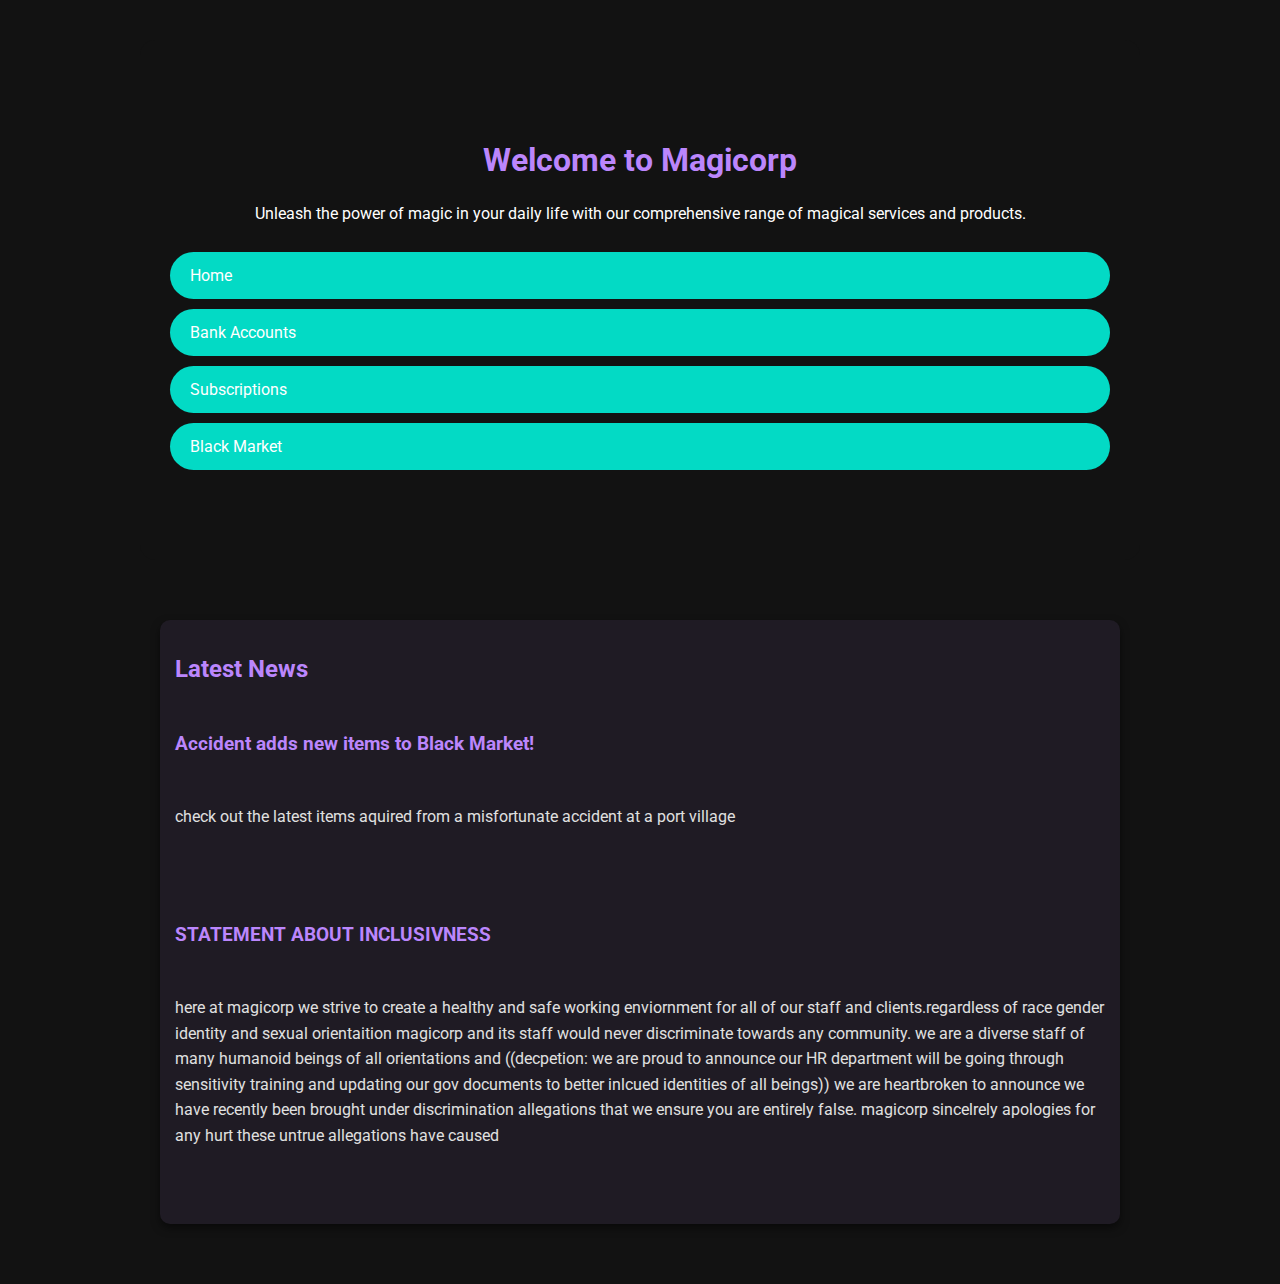
<file: index.html>
<!DOCTYPE html>
<html lang="en">
<head>
    <meta charset="UTF-8">
    <meta name="viewport" content="width=device-width, initial-scale=1.0">
    <title>Magicorp - Unleash the Power</title>
    <link rel="stylesheet" href="mainstyle.css">
    <link rel="stylesheet" href="/navbarstyle.css">
    <link href="https://fonts.googleapis.com/css2?family=Poppins:wght@400;600&display=swap" rel="stylesheet">
    <link href="https://fonts.googleapis.com/css2?family=Roboto:wght@400;500;700&display=swap" rel="stylesheet">

</head>
<body>

    <div class="container">
        <h1>Welcome to Magicorp</h1>
        <p>Unleash the power of magic in your daily life with our comprehensive range of magical services and products.</p>
        <div class="navbar">
            <a href="/index.html" class="navigation-button">Home</a>
            <a href="/bankaccounts.html" class="navigation-button">Bank Accounts</a>
            <a href="/subscription.html" class="navigation-button">Subscriptions</a>
            <a href="/items.html" class="navigation-button">Black Market</a>
        </div>
    </div>

    <div class="news-container">

        
        <div class="news-item">
            <div>
                <h2>Latest News</h2>
            </div>
            <h3>Accident adds new items to Black Market!</h3>
            <p>check out the latest items aquired from a misfortunate accident at a port village</p>
            <p class="news-date"></p>
            <h3>STATEMENT ABOUT INCLUSIVNESS</h3>
            <p>here at magicorp we strive to create a healthy and safe working enviornment for all of our staff and clients.regardless of race gender identity and sexual orientaition magicorp and its staff would never discriminate towards any community. we are a diverse staff of many humanoid beings of all orientations and ((decpetion: we are proud to announce our HR department will be going through sensitivity training and updating our gov documents to better inlcued identities of all beings)) we are heartbroken to announce we have recently been brought under discrimination allegations that we ensure you are entirely false. magicorp sincelrely apologies for any hurt these untrue allegations have caused</p>
            <p class="news-date"></p>
        </div>
    </div>

</body>
</html>
</file>
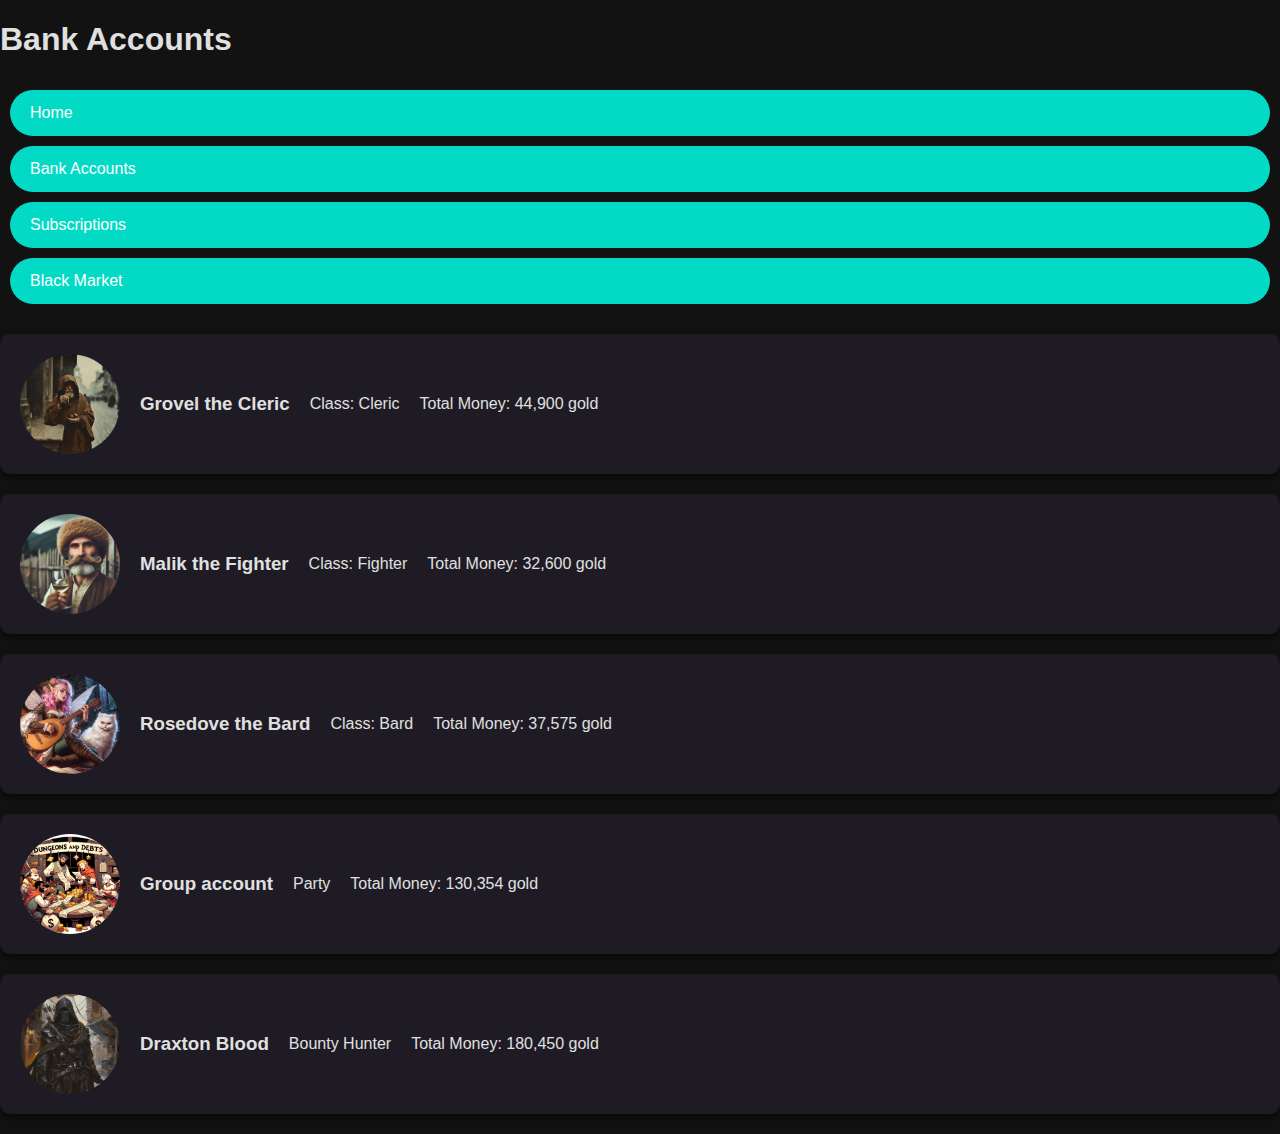
<file: bankaccounts.html>
<!DOCTYPE html>
<html lang="en">
<head>
    <meta charset="UTF-8">
    <meta name="viewport" content="width=device-width, initial-scale=1.0">
    <title>Bank accounts</title>
    <link rel="stylesheet" href="/accountstyle.css">
    <link rel="stylesheet" href="/navbarstyle.css">

    
</head>
<body>

    <h1>Bank Accounts</h1>

    <div class="navbar">
        <a href="/index.html" class="navigation-button">Home</a>
        <a href="/bankaccounts.html" class="navigation-button">Bank Accounts</a>
        <a href="/subscription.html" class="navigation-button">Subscriptions</a>
        <a href="/items.html" class="navigation-button">Black Market</a>
    </div>

    <div class="character">
        <img src="/images/cleric.webp" alt="Grovel the Cleric">
        <h3>Grovel the Cleric</h3>
        <p>Class: Cleric</p>
        <p>Total Money: 44,900 gold</p>
    </div>

    <div class="character">
        <img src="/images/malik.webp" alt="Malik the Fighter">
        <h3>Malik the Fighter</h3>
        <p>Class: Fighter</p>
        <p>Total Money: 32,600 gold</p>
    </div>

    <div class="character">
        <img src="/images/rosedove.webp" alt="Rosedove the Bard">
        <h3>Rosedove the Bard</h3>
        <p>Class: Bard</p>
        <p>Total Money: 37,575 gold</p>
    </div>

    <div class="character">
        <img src="/images/party.webp" alt="Rosedove the Bard">
        <h3>Group account</h3>
        <p>Party</p>
        <p>Total Money: 130,354 gold</p>
    </div>

    <div class="character">
        <img src="/images/bountyhunter.png" alt="Rosedove the Bard">
        <h3>Draxton Blood</h3>
        <p>Bounty Hunter</p>
        <p>Total Money: 180,450 gold</p>
    </div>
</body>
</html>
</file>
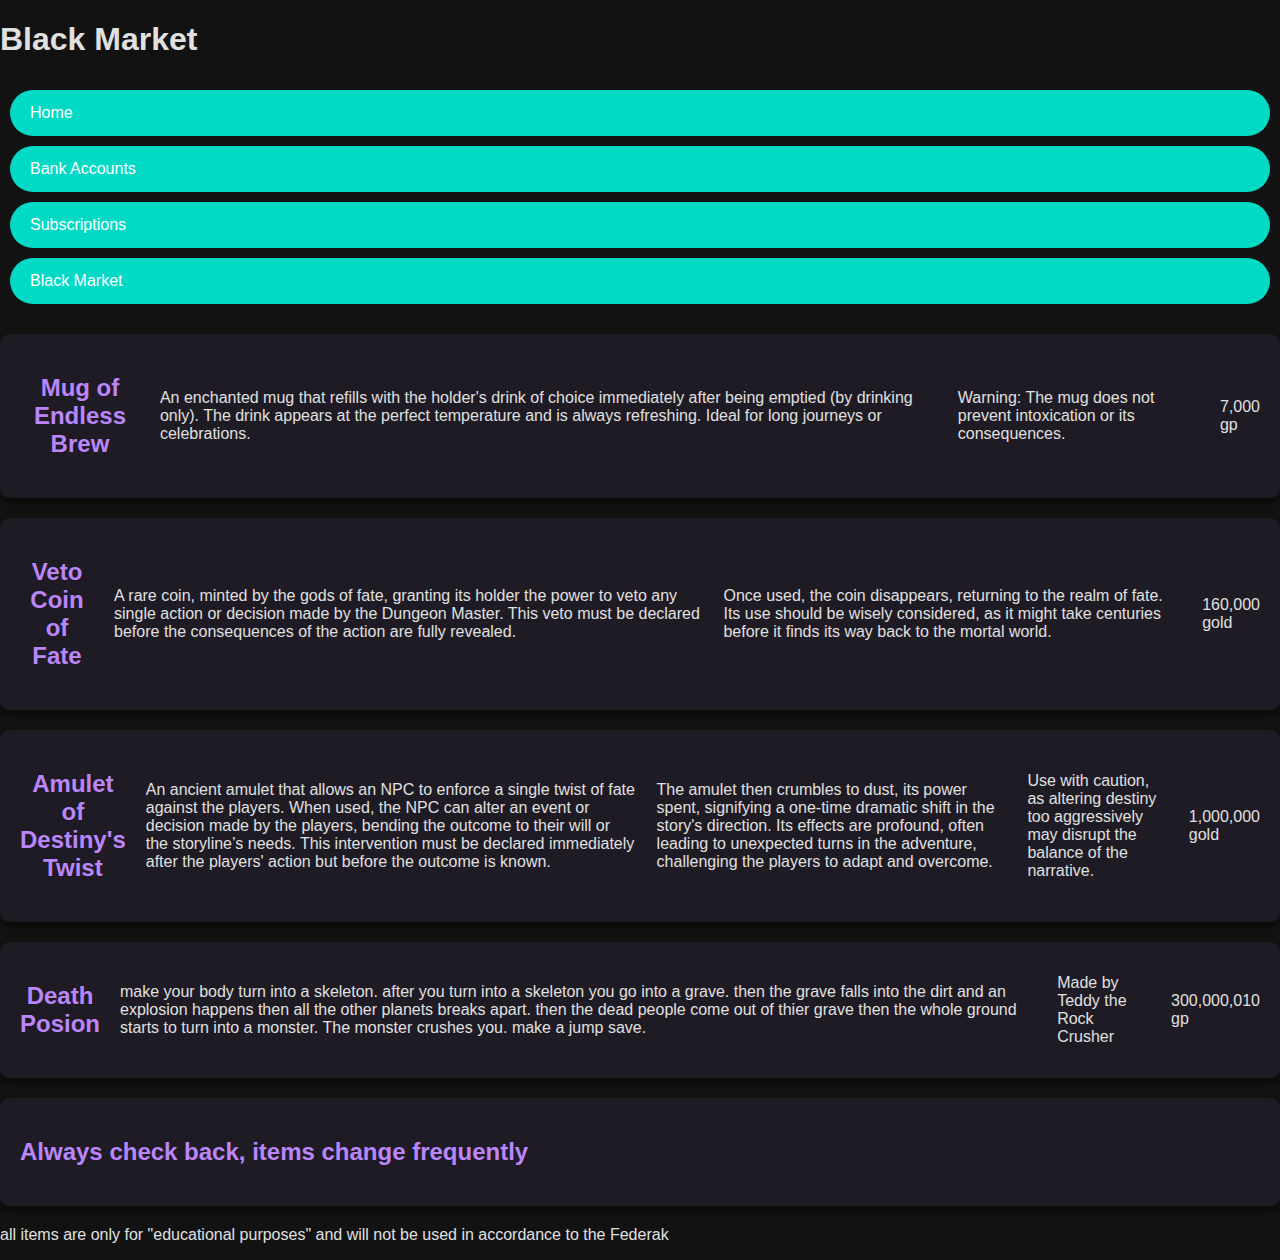
<file: items.html>
<!DOCTYPE html>
<html lang="en">
<head>
    <meta charset="UTF-8">
    <title>Magical Subscription Services</title>
    <meta name="viewport" content="width=device-width, initial-scale=1.0">
    <link rel="stylesheet" href="/itemstyle.css">
    <link rel="stylesheet" href="/navbarstyle.css">
</head>
<body>


    <h1>Black Market</h1>

    <div class="navbar">
        <a href="/index.html" class="navigation-button">Home</a>
        <a href="/bankaccounts.html" class="navigation-button">Bank Accounts</a>
        <a href="/subscription.html" class="navigation-button">Subscriptions</a>
        <a href="/items.html" class="navigation-button">Black Market</a>
    </div>

    <!-- <div class="item">
        <h2>Chrono Cloak</h2>
        <p>A mystical cloak that allows the wearer to briefly step out of time, enabling evasion or preparation for an upcoming action.</p>
        <p class="price">250 gp</p>
    </div>
    
    <div class="item">
        <h2>Echo Earrings</h2>
        <p>Pair of enchanted earrings that allow two-way communication over vast distances, acting as a personal messaging system.</p>
        <p class="price">150 gp per pair</p>
    </div>
    
    <div class="item">
        <h2>Goblin Gadgeteer's Toolkit</h2>
        <p>An all-in-one toolkit for crafting, disarming, or repairing traps and mechanical devices, curated by the finest goblin minds.</p>
        <p class="price">75 gp</p>
    </div>
    
    <div class="item">
        <h2>Mystic's Map</h2>
        <p>A magical map that updates its topography in real-time, revealing hidden paths, treasures, and dangers unseen by the naked eye.</p>
        <p class="price">300 gp</p>
    </div>
    
    <div class="item">
        <h2>Phantom Quiver</h2>
        <p>An ethereal quiver that generates an unlimited supply of arrows, ensuring archers never run out during battle.</p>
        <p class="price">200 gp</p>
    </div>
    
    <div class="item">
        <h2>Alchemist's Alembic</h2>
        <p>An enchanted alembic that speeds up potion brewing, yielding results in half the usual time.</p>
        <p class="price">100 gp</p>
    </div>
    
    <div class="item">
        <h2>Beastmaster's Bangle</h2>
        <p>A magical bracelet that strengthens the bond between a beastmaster and their companion, enhancing their cooperation and abilities.</p>
        <p class="price">120 gp</p>
    </div>
    
    <div class="item">
        <h2>Wizard's Wallet</h2>
        <p>An enchanted wallet that can change any currency to match the local economy, reducing the hassle of currency exchange.</p>
        <p class="price">50 gp</p>
    </div>
    
    <div class="item">
        <h2>Elemental Essence Extractor</h2>
        <p>A device capable of extracting and condensing elemental energies, useful for crafting powerful magical items or spells.</p>
        <p class="price">400 gp</p>
    </div>
    
    <div class="item">
        <h2>Dreamcatcher Diadem</h2>
        <p>A powerful headpiece that protects the wearer from psychic attacks and nightmares, ensuring a peaceful rest.</p>
        <p class="price">180 gp</p>
    </div> -->

    <!-- <div class="item">
        <h2>Grey Goblet</h2>
        <p>A dull, color-draining goblet that turns any liquid poured into it an unappetizing shade of grey, without altering the taste.</p>
        <p class="price">32,500 gp</p>
    </div> -->

    <!-- <div class="item">
        <h2>Token of Returning</h2>
        <p>A small, unassuming token that, when activated, returns to the location where it was last set by its owner, carrying a single, small object with it. Useful for sending messages or objects back to a predetermined point.</p>
        <p>(Can carry up to 1 lb)</p>
        <p class="price">26,000 gp</p>
    </div> -->

    <!-- <div class="item">
        <h2>Magical License</h2>
        <p>A license from a faraway land that definitely seems valid.</p>
        <p>(only 3 left)</p>
        <p class="price">25,000 gp</p>
    </div> -->

    <!-- <div class="item">
        <h2>Dice of Miniture Fate</h2>
        <p>Comes with instructions</p>
        <p class="price">23,000 gp</p>
    </div> -->



    <!-- <div class="item">
        <h2>Phoenix Feather Quill</h2>
        <p>A quill made from a phoenix feather. Any letter written with it cannot be destroyed by fire and always reaches its intended recipient, regardless of barriers.</p>
        <p></p>
        <p class="price">18,500 gp</p>
    </div> -->

    <!-- <div class="item">
        <h2>Compass of Desire</h2>
        <p>A beautifully crafted compass that doesn’t point north, but rather towards the object or person the holder desires most at that moment. Its accuracy diminishes with the specificity and complexity of the desire.</p>
        <p>to use write you desire on a small peice of paper and hold it agianst the compass</p>
        <p class="price">22,000 gp</p>
    </div> -->
    <div class="item">
        <h2>Mug of Endless Brew</h2>
        <p>An enchanted mug that refills with the holder's drink of choice immediately after being emptied (by drinking only). The drink appears at the perfect temperature and is always refreshing. Ideal for long journeys or celebrations.</p>
        <p>Warning: The mug does not prevent intoxication or its consequences.</p>
        <p class="price">7,000 gp</p>
    </div>

    <div class="item">
        <h2>Veto Coin of Fate</h2>
        <p>A rare coin, minted by the gods of fate, granting its holder the power to veto any single action or decision made by the Dungeon Master. This veto must be declared before the consequences of the action are fully revealed.</p>
        <p>Once used, the coin disappears, returning to the realm of fate. Its use should be wisely considered, as it might take centuries before it finds its way back to the mortal world.</p>
        <p class="price">160,000 gold</p>
    </div>

    <div class="item">
        <h2>Amulet of Destiny's Twist</h2>
        <p>An ancient amulet that allows an NPC to enforce a single twist of fate against the players. When used, the NPC can alter an event or decision made by the players, bending the outcome to their will or the storyline’s needs. This intervention must be declared immediately after the players' action but before the outcome is known.</p>
        <p>The amulet then crumbles to dust, its power spent, signifying a one-time dramatic shift in the story's direction. Its effects are profound, often leading to unexpected turns in the adventure, challenging the players to adapt and overcome.</p>
        <p>Use with caution, as altering destiny too aggressively may disrupt the balance of the narrative.</p>
        <p class="price">1,000,000 gold</p>
    </div>

    <div class="item">
        <h2>Death Posion</h2>
        <p>make your body turn into a skeleton. 
            after you turn into a skeleton you go into a grave. 
            then the grave falls into the dirt and an explosion happens then all the other planets breaks apart. 
            then the dead people come out of thier grave then the whole ground starts to turn into a monster. 
            The monster crushes you. make a jump save.</p>
        <p>Made by Teddy the Rock Crusher</p>
        <p class="price"> 300,000,010 gp</p>
    </div>


    

    <div class="item">
        <h2>Always check back, items change frequently</h2>
    </div>
    <p>all items are only for "educational purposes" and will not be used in accordance to the Federak </p>
</body>
</html>
</file>
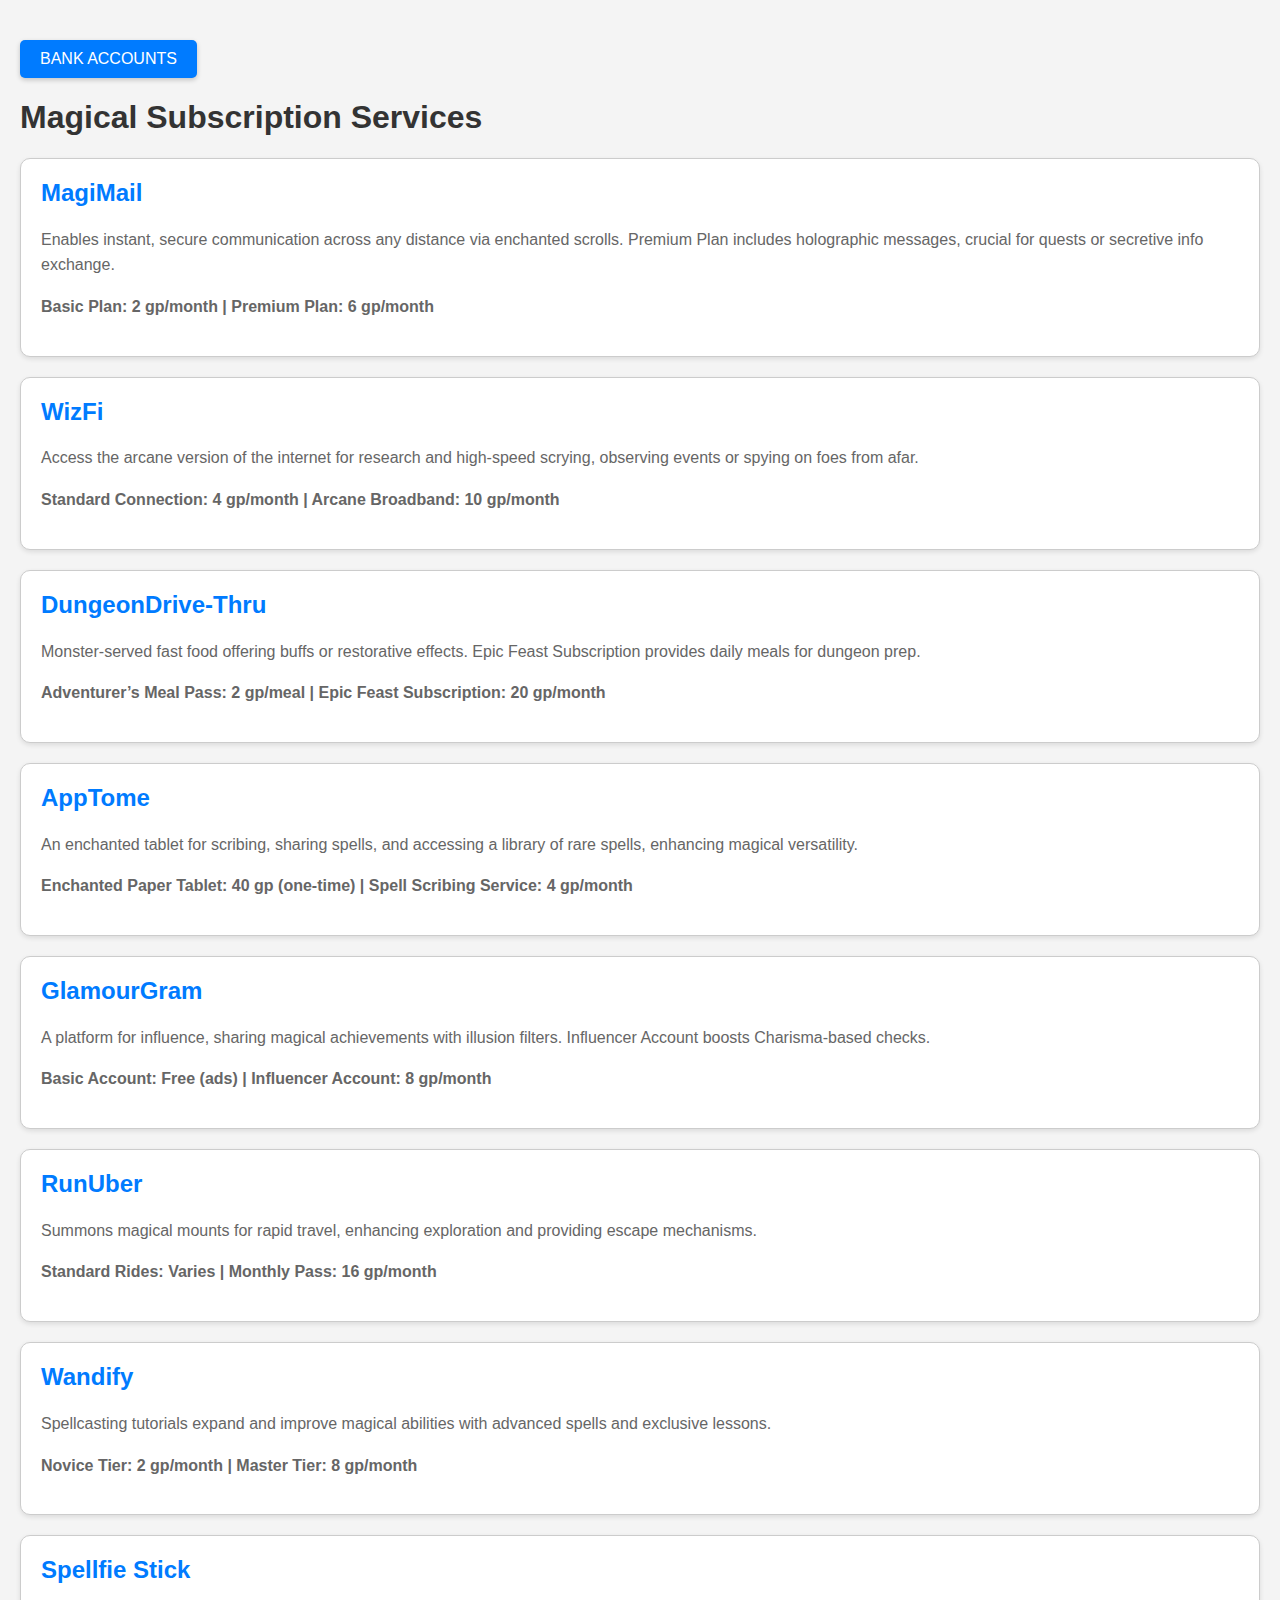
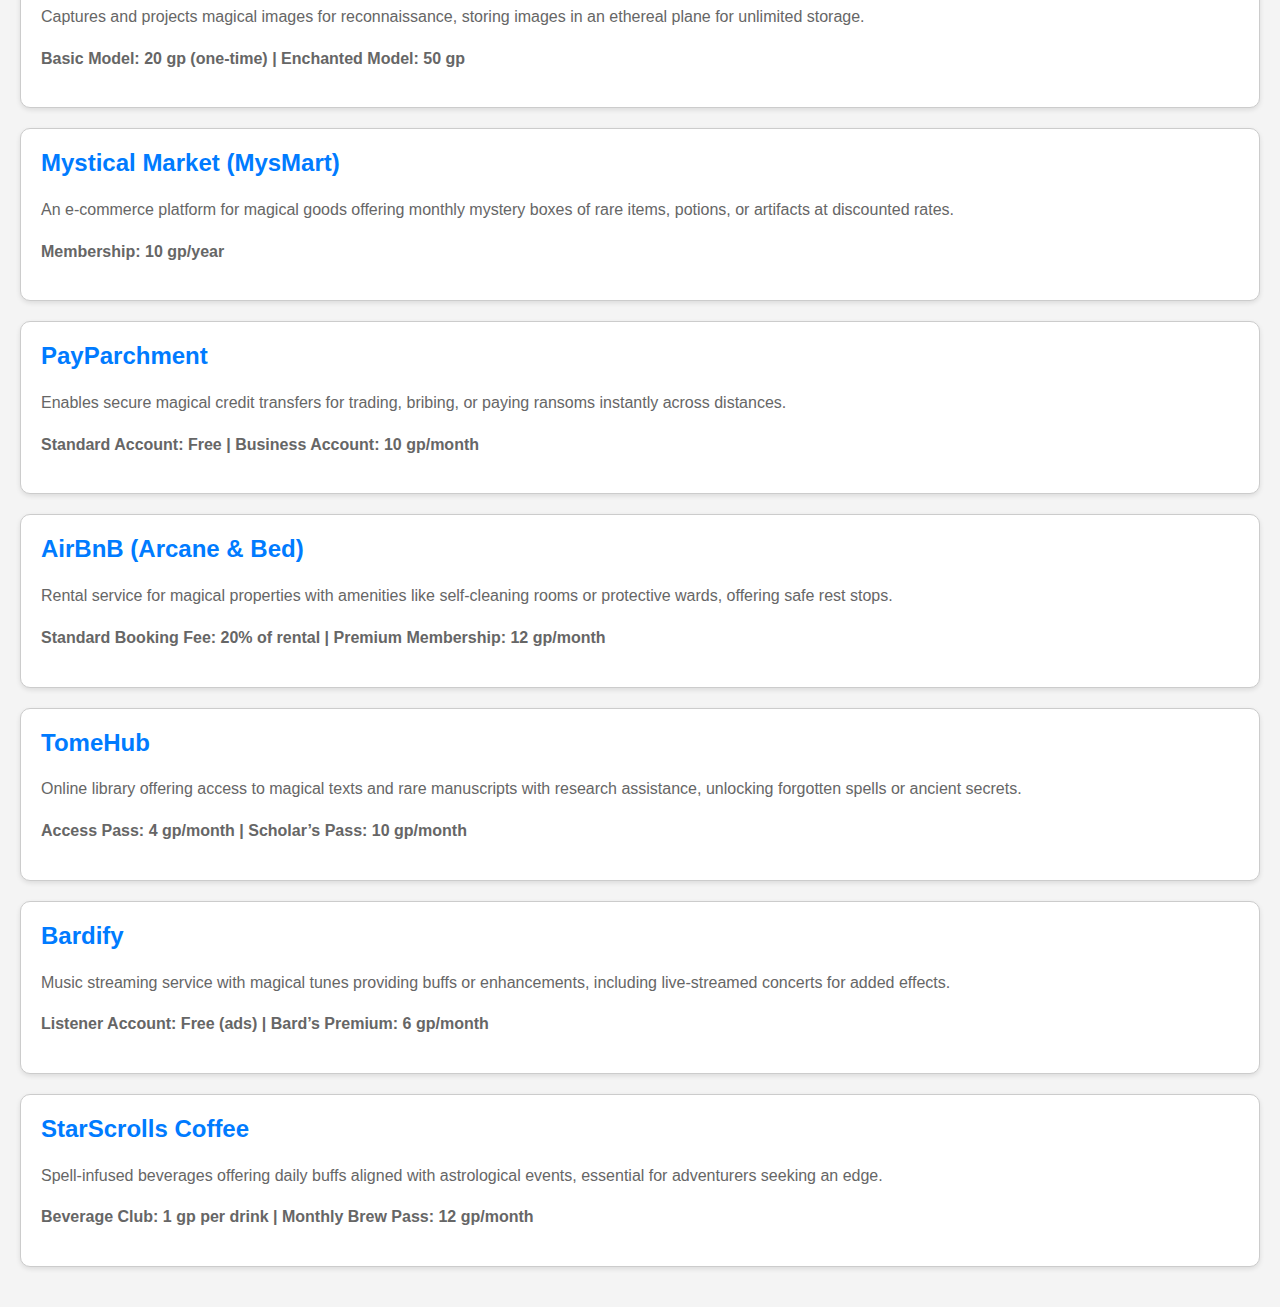
<file: subsciption.html>
<!DOCTYPE html>
<html lang="en">
<head>
    <meta charset="UTF-8">
    <title>Magical Subscription Services</title>
    <link rel="stylesheet" href="/style.css">
</head>
<body>
    <a href="/bankaccounts.html" class="navigation-button">BANK ACCOUNTS</a>

    <h1>Magical Subscription Services</h1>

    <div class="service">
        <h2>MagiMail</h2>
        <p>Enables instant, secure communication across any distance via enchanted scrolls. Premium Plan includes holographic messages, crucial for quests or secretive info exchange.</p>
        <p class="price">Basic Plan: 2 gp/month | Premium Plan: 6 gp/month</p>
    </div>

    <div class="service">
        <h2>WizFi</h2>
        <p>Access the arcane version of the internet for research and high-speed scrying, observing events or spying on foes from afar.</p>
        <p class="price">Standard Connection: 4 gp/month | Arcane Broadband: 10 gp/month</p>
    </div>

    <div class="service">
        <h2>DungeonDrive-Thru</h2>
        <p>Monster-served fast food offering buffs or restorative effects. Epic Feast Subscription provides daily meals for dungeon prep.</p>
        <p class="price">Adventurer’s Meal Pass: 2 gp/meal | Epic Feast Subscription: 20 gp/month</p>
    </div>

    <div class="service">
        <h2>AppTome</h2>
        <p>An enchanted tablet for scribing, sharing spells, and accessing a library of rare spells, enhancing magical versatility.</p>
        <p class="price">Enchanted Paper Tablet: 40 gp (one-time) | Spell Scribing Service: 4 gp/month</p>
    </div>

    <div class="service">
        <h2>GlamourGram</h2>
        <p>A platform for influence, sharing magical achievements with illusion filters. Influencer Account boosts Charisma-based checks.</p>
        <p class="price">Basic Account: Free (ads) | Influencer Account: 8 gp/month</p>
    </div>

    <div class="service">
        <h2>RunUber</h2>
        <p>Summons magical mounts for rapid travel, enhancing exploration and providing escape mechanisms.</p>
        <p class="price">Standard Rides: Varies | Monthly Pass: 16 gp/month</p>
    </div>

    <div class="service">
        <h2>Wandify</h2>
        <p>Spellcasting tutorials expand and improve magical abilities with advanced spells and exclusive lessons.</p>
        <p class="price">Novice Tier: 2 gp/month | Master Tier: 8 gp/month</p>
    </div>

    <div class="service">
        <h2>Spellfie Stick</h2>
        <p>Captures and projects magical images for reconnaissance, storing images in an ethereal plane for unlimited storage.</p>
        <p class="price">Basic Model: 20 gp (one-time) | Enchanted Model: 50 gp</p>
    </div>

    <div class="service">
        <h2>Mystical Market (MysMart)</h2>
        <p>An e-commerce platform for magical goods offering monthly mystery boxes of rare items, potions, or artifacts at discounted rates.</p>
        <p class="price">Membership: 10 gp/year</p>
    </div>

    <div class="service">
        <h2>PayParchment</h2>
        <p>Enables secure magical credit transfers for trading, bribing, or paying ransoms instantly across distances.</p>
        <p class="price">Standard Account: Free | Business Account: 10 gp/month</p>
    </div>

    <div class="service">
        <h2>AirBnB (Arcane & Bed)</h2>
        <p>Rental service for magical properties with amenities like self-cleaning rooms or protective wards, offering safe rest stops.</p>
        <p class="price">Standard Booking Fee: 20% of rental | Premium Membership: 12 gp/month</p>
    </div>

    <div class="service">
        <h2>TomeHub</h2>
        <p>Online library offering access to magical texts and rare manuscripts with research assistance, unlocking forgotten spells or ancient secrets.</p>
        <p class="price">Access Pass: 4 gp/month | Scholar’s Pass: 10 gp/month</p>
    </div>

    <div class="service">
        <h2>Bardify</h2>
        <p>Music streaming service with magical tunes providing buffs or enhancements, including live-streamed concerts for added effects.</p>
        <p class="price">Listener Account: Free (ads) | Bard’s Premium: 6 gp/month</p>
    </div>

    <div class="service">
        <h2>StarScrolls Coffee</h2>
        <p>Spell-infused beverages offering daily buffs aligned with astrological events, essential for adventurers seeking an edge.</p>
        <p class="price">Beverage Club: 1 gp per drink | Monthly Brew Pass: 12 gp/month</p>
    </div>
</body>
</html>
</file>
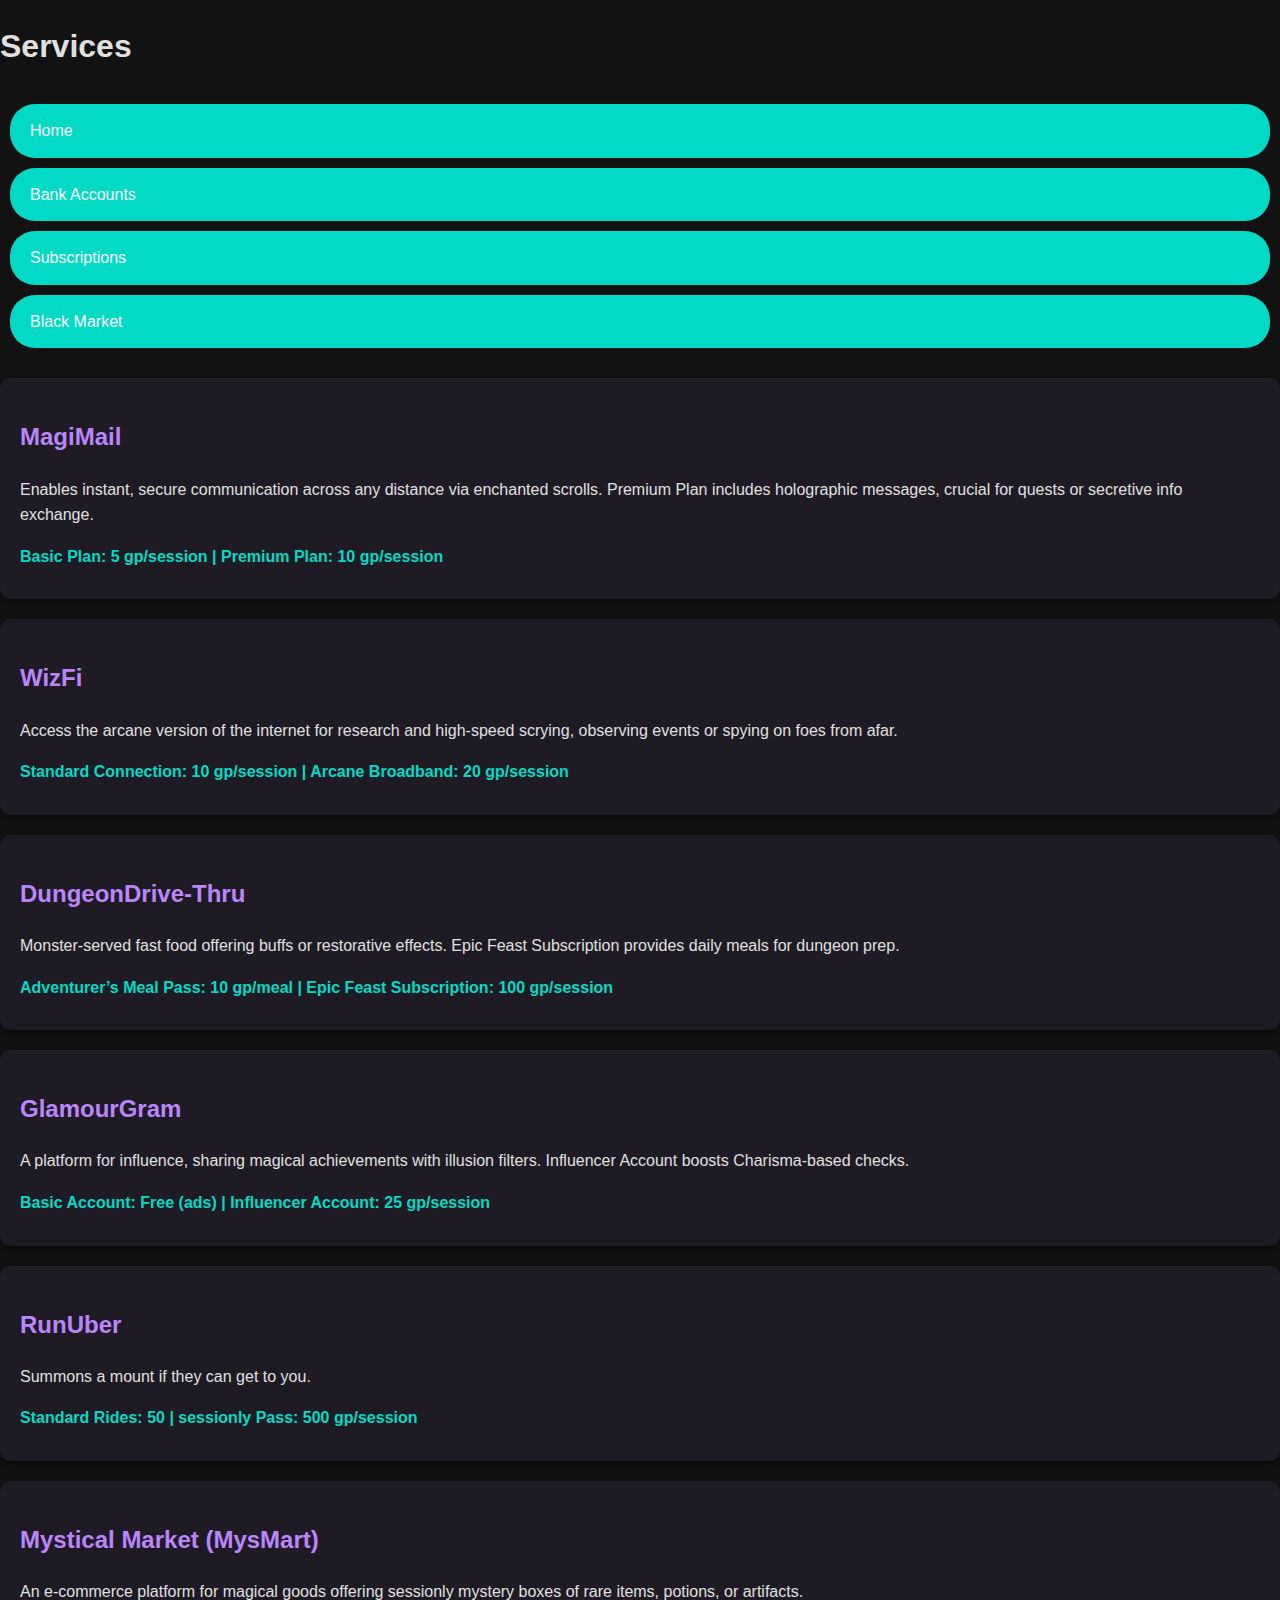
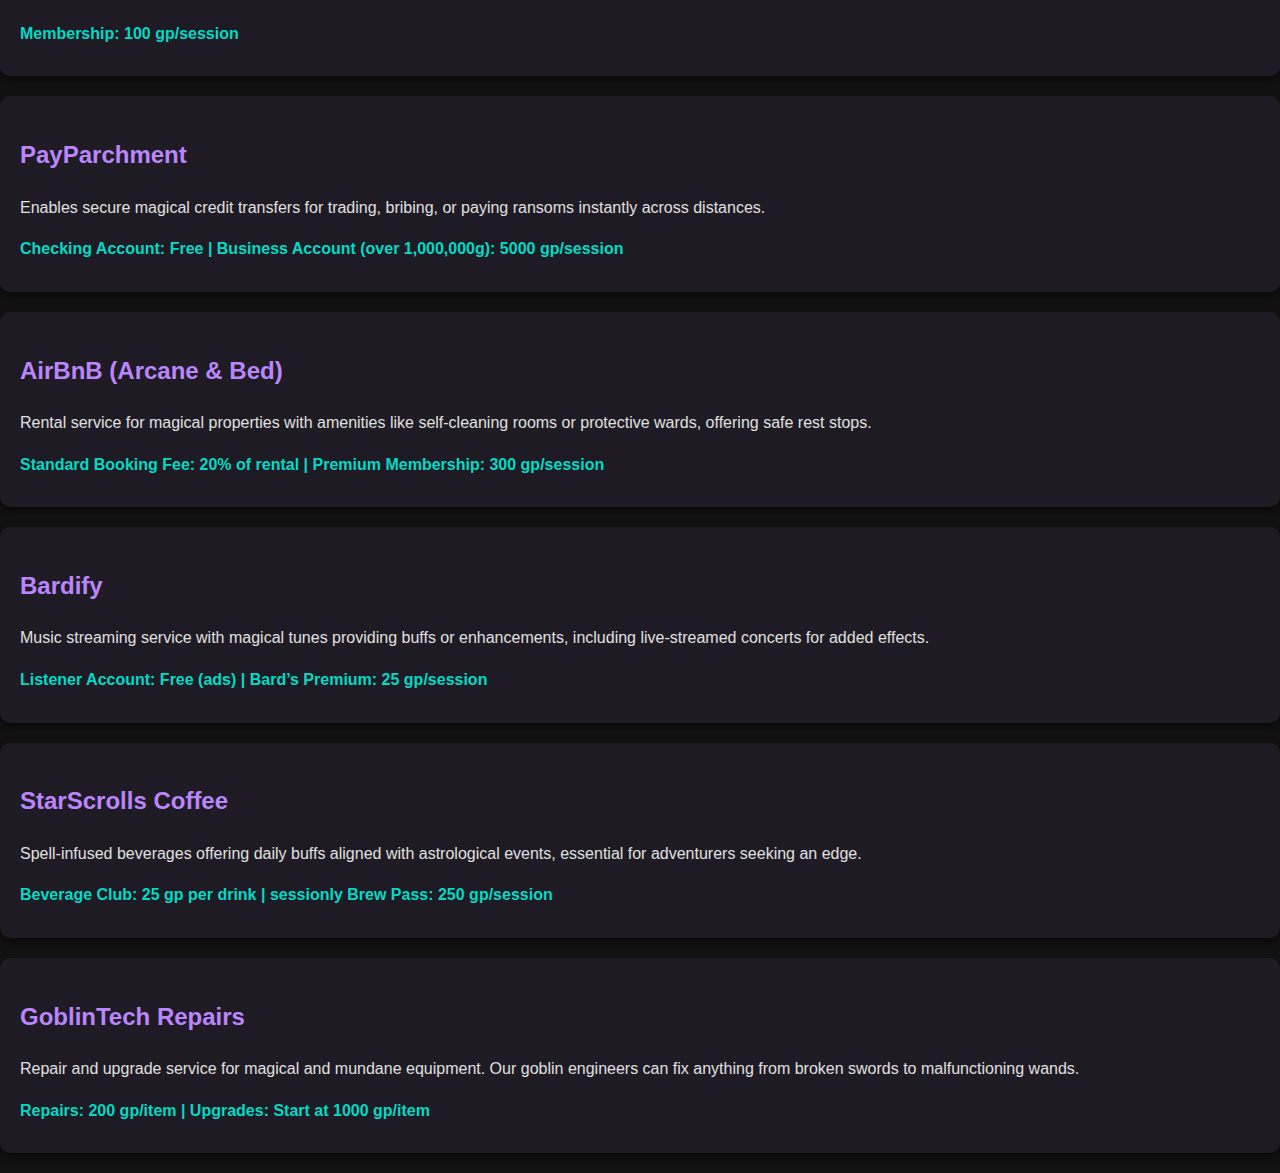
<file: subscription.html>
<!DOCTYPE html>
<html lang="en">
<head>
    <meta charset="UTF-8">
    <meta name="viewport" content="width=device-width, initial-scale=1.0">
    <title>Magical Subscription Services</title>
    <link rel="stylesheet" href="/subscriptionstyle.css">
    <link rel="stylesheet" href="/navbarstyle.css">
</head>
<body>


    <h1>Services</h1>

    <div class="navbar">
        <a href="/index.html" class="navigation-button">Home</a>
        <a href="/bankaccounts.html" class="navigation-button">Bank Accounts</a>
        <a href="/subscription.html" class="navigation-button">Subscriptions</a>
        <a href="/items.html" class="navigation-button">Black Market</a>
    </div>

    <div class="service">
        <h2>MagiMail</h2>
        <p>Enables instant, secure communication across any distance via enchanted scrolls. Premium Plan includes holographic messages, crucial for quests or secretive info exchange.</p>
        <p class="price">Basic Plan: 5 gp/session | Premium Plan: 10 gp/session</p>
    </div>

    <div class="service">
        <h2>WizFi</h2>
        <p>Access the arcane version of the internet for research and high-speed scrying, observing events or spying on foes from afar.</p>
        <p class="price">Standard Connection: 10 gp/session | Arcane Broadband: 20 gp/session</p>
    </div>

    <div class="service">
        <h2>DungeonDrive-Thru</h2>
        <p>Monster-served fast food offering buffs or restorative effects. Epic Feast Subscription provides daily meals for dungeon prep.</p>
        <p class="price">Adventurer’s Meal Pass: 10 gp/meal | Epic Feast Subscription: 100 gp/session</p>
    </div>

    <!-- <div class="service">
        <h2>AppTome</h2>
        <p>An enchanted tablet for scribing, sharing spells, and accessing a library of rare spells, enhancing magical versatility.</p>
        <p class="price">Enchanted Paper Tablet: 40 gp (one-time) | Spell Scribing Service: 20 gp/session</p>
    </div> -->

    <div class="service">
        <h2>GlamourGram</h2>
        <p>A platform for influence, sharing magical achievements with illusion filters. Influencer Account boosts Charisma-based checks.</p>
        <p class="price">Basic Account: Free (ads) | Influencer Account: 25 gp/session</p>
    </div>

    <div class="service">
        <h2>RunUber</h2>
        <p>Summons a mount if they can get to you.</p>
        <p class="price">Standard Rides: 50 | sessionly Pass: 500 gp/session</p>
    </div>

    <!-- <div class="service">
        <h2>Wandify</h2>
        <p>Spellcasting tutorials expand and improve magical abilities with advanced spells and exclusive lessons.</p>
        <p class="price">Novice Tier: 10 gp/session | Master Tier: 50 gp/session</p>
    </div> -->

    <!-- <div class="service">
        <h2>Spellfie Stick</h2>
        <p>Captures and projects magical images for reconnaissance, storing images in an ethereal plane for unlimited storage.</p>
        <p class="price">Basic Model: 500 gp (one-time) | Enchanted Model: 1000 gp</p>
    </div> -->

    <div class="service">
        <h2>Mystical Market (MysMart)</h2>
        <p>An e-commerce platform for magical goods offering sessionly mystery boxes of rare items, potions, or artifacts.</p>
        <p class="price">Membership: 100 gp/session</p>
    </div>

    <div class="service">
        <h2>PayParchment</h2>
        <p>Enables secure magical credit transfers for trading, bribing, or paying ransoms instantly across distances.</p>
        <p class="price">Checking Account: Free | Business Account (over 1,000,000g):  5000 gp/session</p>
    </div>

    <div class="service">
        <h2>AirBnB (Arcane & Bed)</h2>
        <p>Rental service for magical properties with amenities like self-cleaning rooms or protective wards, offering safe rest stops.</p>
        <p class="price">Standard Booking Fee: 20% of rental | Premium Membership: 300 gp/session</p>
    </div>

    <!-- <div class="service">
        <h2>TomeHub</h2>
        <p>Online library offering access to magical texts and rare manuscripts with research assistance, unlocking forgotten spells or ancient secrets.</p>
        <p class="price">Access Pass: 15 gp/session | Scholar’s Pass: 250 gp/session</p>
    </div> -->

    <div class="service">
        <h2>Bardify</h2>
        <p>Music streaming service with magical tunes providing buffs or enhancements, including live-streamed concerts for added effects.</p>
        <p class="price">Listener Account: Free (ads) | Bard’s Premium: 25 gp/session</p>
    </div>

    <div class="service">
        <h2>StarScrolls Coffee</h2>
        <p>Spell-infused beverages offering daily buffs aligned with astrological events, essential for adventurers seeking an edge.</p>
        <p class="price">Beverage Club: 25 gp per drink | sessionly Brew Pass: 250 gp/session</p>
    </div>

    <div class="service">
        <h2>GoblinTech Repairs</h2>
        <p>Repair and upgrade service for magical and mundane equipment. Our goblin engineers can fix anything from broken swords to malfunctioning wands.</p>
        <p class="price">Repairs: 200 gp/item | Upgrades: Start at 1000 gp/item</p>
    </div>
</body>
</html>
</file>
<file: mainstyle.css>
/* Base styling for a modern, dark theme */
body, html {
    margin: 0;
    padding: 0;
    font-family: 'Roboto', sans-serif; /* Sleek, modern font */
    background-color: #121212; /* Dark theme background */
    color: #E0E0E0; /* Light text for contrast */
    transition: background-color 0.3s, color 0.3s;
}

.navigation-button {
    background-color: #03DAC5;
    color: #2c0061;
    padding: 10px 20px;
    margin: 10px;
    border: none;
    border-radius: 25px;
    cursor: pointer;
    text-decoration: none;
    transition: background-color 0.3s, transform 0.2s;
    
}

.navigation-button:hover {
    background-color: #018786;
    transform: scale(1.01);
}

a {
    color: #2c0061; /* Vibrant purple for links */
    text-decoration: none;
    transition: color 0.2s;
}

a:hover {
    color: #3700B3; /* Darker purple on hover for contrast */
}

/* Container styles for centering and padding */
.container, .news-container {
    max-width: 960px;
    margin: 40px auto;
    padding: 20px;
}

h1, h2, h3 {
    color: #BB86FC; /* Maintaining the vibrant purple theme */
}

p {
    line-height: 1.6;
}

/* Button styles for interactivity */
.button {
    background-color: #03DAC5; /* Accent color for buttons */
    color: #000;
    padding: 10px 20px;
    border: none;
    border-radius: 25px; /* Rounded edges for a modern, friendly look */
    cursor: pointer;
    transition: background-color 0.3s, transform 0.2s;
}

.button:hover {
    background-color: #018786; /* Darker shade on hover */
    transform: scale(1.05); /* Slight increase in size for emphasis */
}

/* Welcome section with a striking visual */
.container {
    text-align: center;
    padding: 80px 20px;
    background: #121212; /* Matching the dark theme */
    color: white;
    border-radius: 15px; /* Soft rounded corners */
}

/* News section styled as cards */
.news-container {
    display: grid;
    grid-template-rows: repeat(auto-fit, minmax(280px, 1fr)); /* Responsive card layout */
    gap: 20px;
}

.news-item {
    background-color: #1F1B24; /* Slightly lighter dark background for cards */
    border-radius: 10px;
    box-shadow: 0 4px 8px rgba(0,0,0,0.5); /* Subtle shadow for depth */
    overflow: hidden; /* Ensures content adheres to card borders */
    transition: transform 0.3s, box-shadow 0.3s;
}

.news-item:hover {
    transform: translateY(-5px); /* Lift card on hover for interactivity */
    box-shadow: 0 6px 12px rgba(0,0,0,0.5); /* Enhanced shadow for lifted effect */
}

.news-item h3, h2, .news-item p, .news-date {
    padding: 15px;
}

.news-date {
    color: #BB86FC; /* Accent color for dates */
    font-size: 14px;
    text-align: right;
}

/* Media queries for responsive adjustments */
@media (max-width: 768px) {
    .container, .news-container {
        margin: 20px auto;
        padding: 10px;
    }

    .container {
        padding: 40px 10px;
    }
}
</file>
<file: navbarstyle.css>
.navbar {
    background-color: #121212;
    overflow: hidden;
}
.navbar a {
    float: center;
    display: flex;
    justify-items: center;
    color: white;
    text-align: center;
    padding: 14px 20px;
    text-decoration: none;
}
.navbar a:hover {
    background-color: #ddd;
    color: black;
}
</file>
<file: accountstyle.css>
/* Global Settings */
body, html {
    margin: 0;
    padding: 0;
    font-family: 'Roboto', sans-serif;
    background-color: #121212; /* Dark theme background */
    color: #E0E0E0; /* Light text color for readability */
}

/* Navigation Buttons */
.navigation-button {
    background-color: #03DAC5; /* Accent color */
    color: #000;
    padding: 10px 20px;
    margin: 10px;
    border: none;
    border-radius: 25px; /* Rounded edges for a modern look */
    cursor: pointer;
    text-decoration: none;
    transition: background-color 0.3s, transform 0.2s;
}

.navigation-button:hover {
    background-color: #018786; /* Darker shade on hover */
    transform: scale(1.01); /* Slight zoom effect for interactivity */
}

/* Page Title */
h2 {
    text-align: center;
    color: #BB86FC; /* Vibrant purple for contrast */
    margin: 20px 0;
}

/* Character Cards */
.character {
    background-color: #1F1B24; /* Slightly lighter dark shade for card backgrounds */
    margin: 20px auto;
    padding: 20px;
    border-radius: 10px; /* Rounded corners for a softer look */
    box-shadow: 0 4px 8px rgba(0,0,0,0.5); /* Subtle shadow for depth */
    display: flex;
    align-items: center; /* Align items vertically */
    gap: 20px; /* Space between image and text */
    transition: transform 0.3s, box-shadow 0.3s;
}

.character:hover {
    transform: translateY(-5px); /* Lift effect on hover */
    box-shadow: 0 6px 12px rgba(0,0,0,0.5); /* Enhanced shadow for a 3D effect */
}

.character img {
    width: 100px; /* Fixed width for character images */
    height: 100px; /* Fixed height for character images */
    border-radius: 50%; /* Circle crop for character images */
    object-fit: cover; /* Ensure images cover the circular area */
}

.character h3, .character p {
    margin: 0; /* Remove default margins for a cleaner look */
}

/* Responsive Design */
@media (max-width: 768px) {
    .character {
        flex-direction: column; /* Stack elements on smaller screens */
        text-align: center; /* Center text for a cohesive look on mobile */
    }

    .character img {
        margin-bottom: 20px; /* Space between image and text on mobile */
    }
}
</file>
<file: itemstyle.css>
/* Global Settings */
body, html {
    margin: 0;
    padding: 0;
    font-family: 'Roboto', sans-serif;
    background-color: #121212; /* Dark theme background */
    color: #E0E0E0; /* Light text color for readability */
}

/* Navigation Buttons */
.navigation-button {
    background-color: #03DAC5; /* Accent color */
    color: #000;
    padding: 10px 20px;
    margin: 10px;
    border: none;
    border-radius: 25px; /* Rounded edges for a modern look */
    cursor: pointer;
    text-decoration: none;
    transition: background-color 0.3s, transform 0.2s;
}

.navigation-button:hover {
    background-color: #018786; /* Darker shade on hover */
    transform: scale(1.01); /* Slight zoom effect for interactivity */
}

/* Page Title */
h2 {
    text-align: center;
    color: #BB86FC; /* Vibrant purple for contrast */
    margin: 20px 0;
}

/* item Cards */
.item {
    background-color: #1F1B24; /* Slightly lighter dark shade for card backgrounds */
    margin: 20px auto;
    padding: 20px;
    border-radius: 10px; /* Rounded corners for a softer look */
    box-shadow: 0 4px 8px rgba(0,0,0,0.5); /* Subtle shadow for depth */
    display: flex;
    align-items: center; /* Align items vertically */
    gap: 20px; /* Space between image and text */
    transition: transform 0.3s, box-shadow 0.3s;
}

.item:hover {
    transform: translateY(-5px); /* Lift effect on hover */
    box-shadow: 0 6px 12px rgba(0,0,0,0.5); /* Enhanced shadow for a 3D effect */
}

.item img {
    width: 100px; /* Fixed width for item images */
    height: 100px; /* Fixed height for item images */
    border-radius: 50%; /* Circle crop for item images */
    object-fit: cover; /* Ensure images cover the circular area */
}

.item h3, .item p {
    margin: 0; /* Remove default margins for a cleaner look */
}

/* Responsive Design */
@media (max-width: 768px) {
    .item {
        flex-direction: column; /* Stack elements on smaller screens */
        text-align: center; /* Center text for a cohesive look on mobile */
    }

    .item img {
        margin-bottom: 20px; /* Space between image and text on mobile */
    }
}
</file>
<file: style.css>
body {
    font-family: 'Arial', sans-serif;
    background-color: #f4f4f4;
    margin: 0;
    padding: 20px;
    color: #333; /* Improved text color for better readability */
}

.service, .character {
    background-color: #ffffff;
    border: 1px solid #ccc;
    padding: 20px;
    margin-bottom: 20px;
    border-radius: 10px;
    box-shadow: 0 2px 5px rgba(0, 0, 0, 0.1); /* Soft shadow for depth */
    transition: transform 0.3s ease, box-shadow 0.3s ease; /* Smooth transitions for interactions */
}

.service:hover, .character:hover {
    transform: translateY(-5px); /* Slight lift effect on hover */
    box-shadow: 0 4px 10px rgba(0, 0, 0, 0.2); /* Deeper shadow for lifted effect */
}

.service h2, .character h3 {
    color: #007BFF; /* Consistent color theme */
    margin-top: 0;
}

.service p, .character p {
    color: #666;
    line-height: 1.6; /* Improved readability */
}

.price {
    font-weight: bold;
    color: #28a745; /* Fresh green color for price */
}

.navigation-button {
    display: inline-block; /* Change to inline-block for better control */
    background-color: #007bff; /* Blue background for a modern look */
    color: white;
    padding: 10px 20px;
    border-radius: 5px;
    text-decoration: none;
    font-size: 16px;
    margin-top: 20px; /* Spacing from content above */
    box-shadow: 0 2px 5px rgba(0, 0, 0, 0.2); /* Consistent shadow */
    transition: background-color 0.3s ease, box-shadow 0.3s ease;
}

.navigation-button:hover {
    background-color: #0056b3; /* Darker on hover for interaction feedback */
    box-shadow: 0 4px 10px rgba(0, 0, 0, 0.3); /* Deeper shadow on hover */
}

/* Additional styling for alignment */
.container {
    display: flex;
    flex-direction: column;
    align-items: center; /* Centers the content vertically */
}

/* Styling for character images */
.character img {
    border-radius: 50%; /* Circular images */
    margin-bottom: 15px; /* Space between image and text */
    border: 3px solid #007bff; /* Border color matching the theme */
    width: 150px; /* Larger image size */
    height: 150px; /* Maintain aspect ratio */
    object-fit: cover; /* Ensure images cover the space well */
}
</file>
<file: subscriptionstyle.css>
/* Global Settings */
body, html {
    margin: 0;
    padding: 0;
    font-family: 'Roboto', sans-serif;
    background-color: #121212;
    color: #E0E0E0;
    line-height: 1.6;
}

/* Navigation Buttons */
.navigation-button {
    background-color: #03DAC5;
    color: #000;
    padding: 10px 20px;
    margin: 10px;
    border: none;
    border-radius: 25px;
    cursor: pointer;
    text-decoration: none;
    transition: background-color 0.3s, transform 0.2s;
}

.navigation-button:hover {
    background-color: #018786;
    transform: scale(1.01);
}

/* Main Heading
h1 {
    text-align: center;
    color: #BB86FC;
    margin: 20px;
} */

/* Service Cards */
.service {
    background-color: #1F1B24;
    margin: 20px auto;
    padding: 20px;
    border-radius: 10px;
    box-shadow: 0 4px 8px rgba(0,0,0,0.5);
    transition: transform 0.3s, box-shadow 0.3s;
}

.service:hover {
    transform: translateY(-5px);
    box-shadow: 0 6px 12px rgba(0,0,0,0.5);
}

h2 {
    color: #BB86FC;
}

.p, .price {
    color: #E0E0E0;
    margin: 10px 0;
}

.price {
    font-weight: bold;
    color: #03DAC5;
}

/* Responsive Design */
@media (max-width: 768px) {
    .service {
        margin: 20px;
    }
}
</file>
